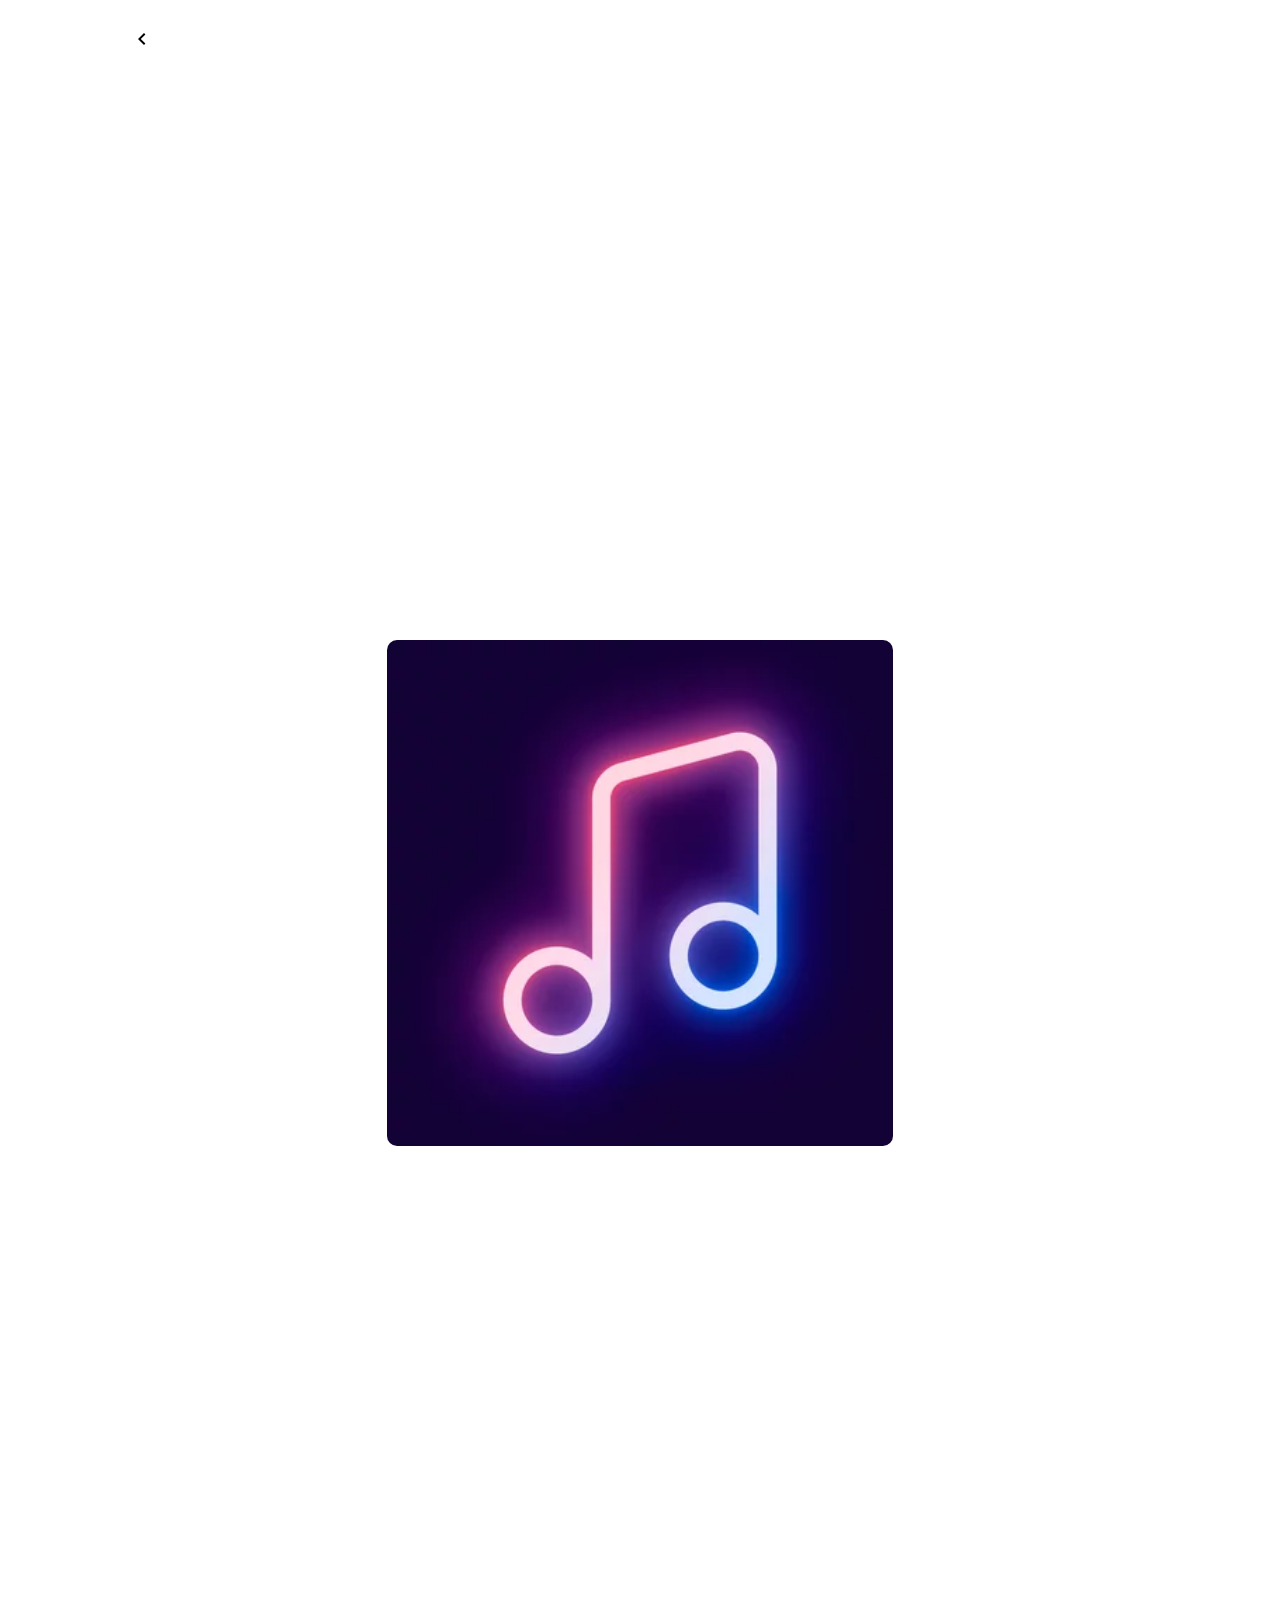
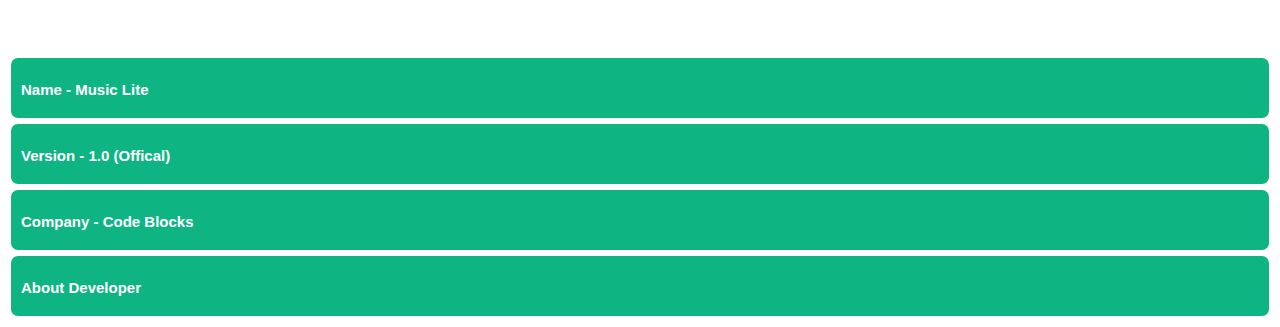
<file: about-app/index.html>
<!DOCTYPE html>
<html lang="en">
<head>
    <meta charset="UTF-8">
    <meta name="viewport" content="width=device-width, initial-scale=1.0">
    <title>Document</title>
    <link rel="stylesheet" href="style.css">
</head>
<body>
    <img src="../images/bg.webp" alt="bg" width="40%" class="img1">
    <a href="../index.html">
    <svg class="svg1" xmlns="http://www.w3.org/2000/svg" height="24" viewBox="0 -960 960 960" width="24"><path d="M560-240 320-480l240-240 56 56-184 184 184 184-56 56Z"/></svg>
    </a>

    <div class="textrow">
        <div class="text"><h2>Name - Music Lite</h2></div>
        <div class="text"><h2>Version - 1.0 (Offical)</h2></div>
        <div class="text"><h2>Company - Code Blocks</h2></div>
        <a href="../about-dev/index.html" style="text-decoration: none;">
        <div class="text"><h2>About Developer</h2></div>
        </a>
    </div>
    
    
</body>
</html>
</file>
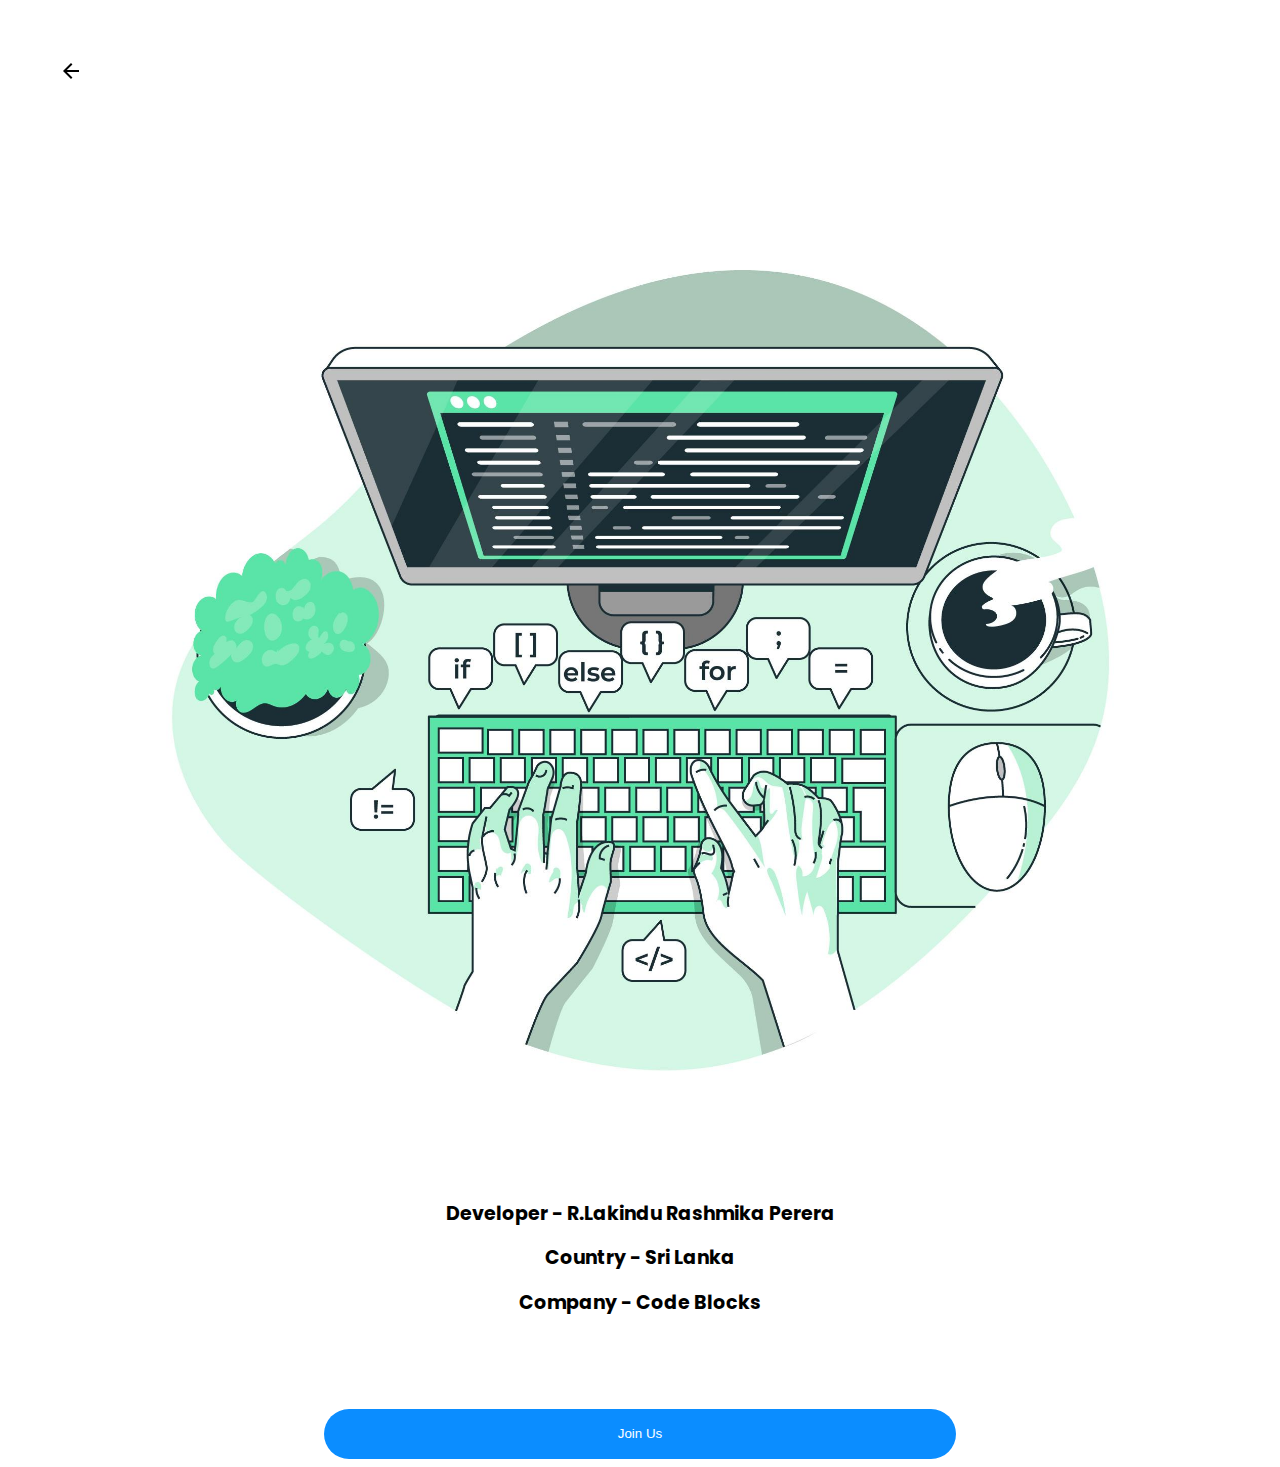
<file: about-dev/index.html>
<!DOCTYPE html>
<html lang="en">

<head>
  <meta charset="UTF-8">
  <meta name="viewport" content="width=device-width, initial-scale=1.0">
  <title>Document</title>
  <link rel="stylesheet" href="style.css">
</head>

<body>
  <a href="../about-app/index.html">
    <svg xmlns="http://www.w3.org/2000/svg" height="24" viewBox="0 -960 960 960" width="24">
      <path d="m313-440 224 224-57 56-320-320 320-320 57 56-224 224h487v80H313Z" />
    </svg>
  </a>
  <br><br><br><br>
  <div style="text-align: center;">
    <img src="bg.jpg" alt="" width="80%">
  </div>

  <h2>Developer - R.Lakindu Rashmika Perera</h2>
  <h2>Country - Sri Lanka</h2>
  <h2>Company - Code Blocks</h2>
  <a href="https://chat.whatsapp.com/EEwLE9E5EHv3VHNA0XgL15">
    <button>Join Us</button>
  </a>
</body>

</html>
</file>
<file: about-app/style.css>
body{
    background-color: rgb(255, 255, 255);
    
}
.svg1{
    position: absolute;
    right: 88%;
    top: 3%;
}
.img1{
    border-radius: 10px;
    text-align: center;
    margin-left: 30%;
    margin-top: 50%;

}
.text{
    border: solid;
    border-radius: 10px;
    background-color: rgb(15, 180, 131);
    color: white;
    font-size: 10px;
    font-family: "poppins",sans-serif;
    font-weight:100;
    height: 60px;
}
h2{
    padding-top: 10px;
    padding-left: 10px;
}
.textrow{
    margin-top: 40%;
}
</file>
<file: about-dev/style.css>
@import url('https://fonts.googleapis.com/css2?family=Poppins:wght@200&display=swap');
body{
    background-color: white;
    font-family: "poppins",sans-serif;
}
h2{
    font-size: 19px;
    text-align: center;
}
button{
    width: 50%;
    height: 50px;
    border-radius: 50px;
    border: none;
    text-align: center;
    color: white;
    margin-left: 25%;
    margin-top: 6%;
    background-color: rgb(11, 141, 255);
}

svg{
    margin-top: 04%;
    margin-left: 4%;
}
</file>
